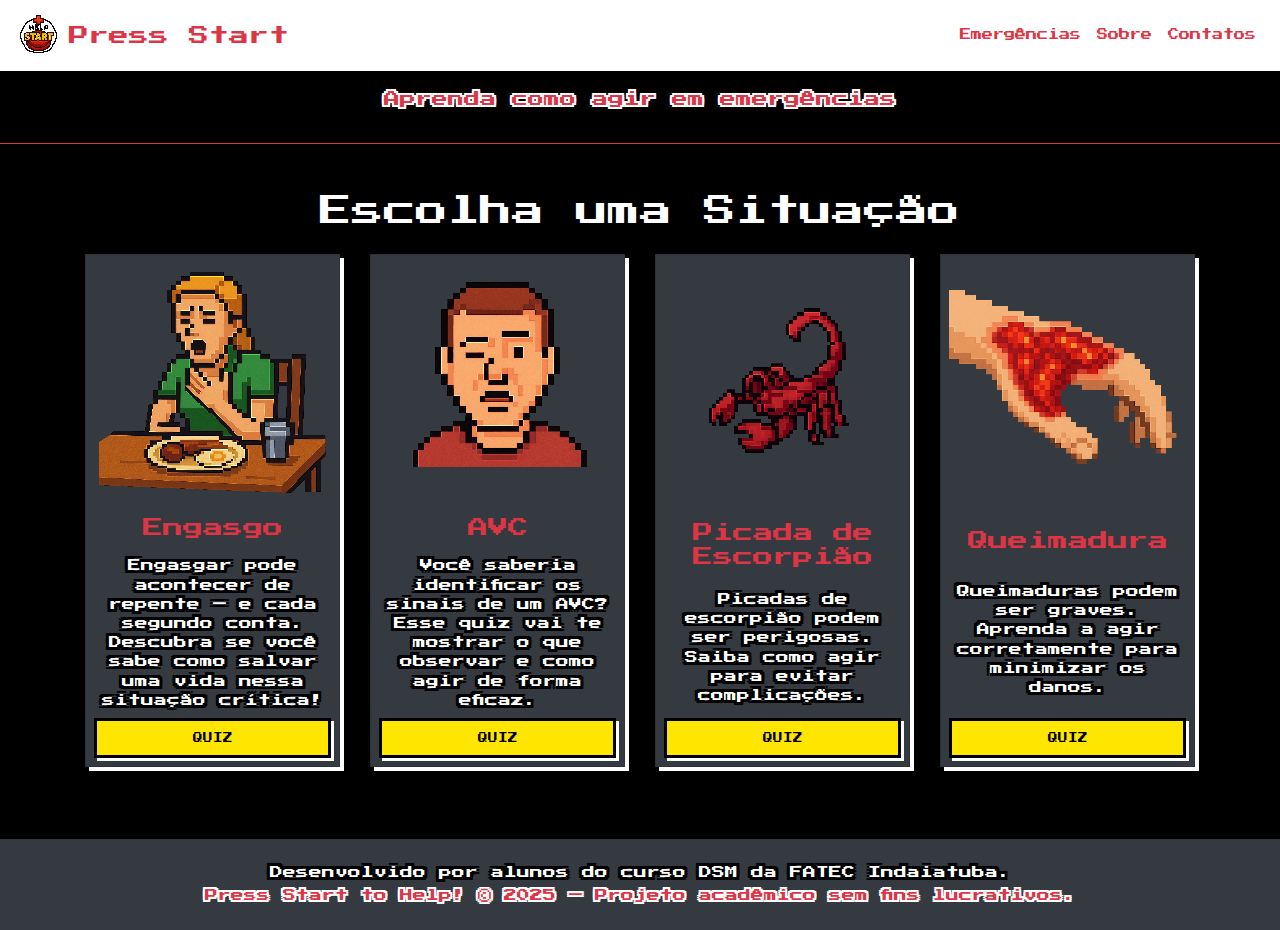
<file: public/index.html>
<!DOCTYPE html>
<html lang="pt-br">

<head>
  <meta charset="UTF-8" />
  <meta name="viewport" content="width=device-width, initial-scale=1.0" />
  <link rel="icon" type="image/png" href="img/logo.png" />
  <title>Press Start to Help!</title>

  <!-- FONTE PIXEL ART -->
  <link href="https://fonts.googleapis.com/css2?family=Press+Start+2P&display=swap" rel="stylesheet" />
  <link rel="stylesheet" href="https://stackpath.bootstrapcdn.com/bootstrap/4.5.2/css/bootstrap.min.css" />
  <link rel="stylesheet" href="css/style.css" />
</head>

<body>

  <!-- MENU DE NAVEGAÇÃO -->
  <nav class="navbar navbar-expand-lg navbar-light bg-white">
    <a class="navbar-brand d-flex align-items-center" href="index.html">
      <img src="img/logo.png" class="logo-navbar mr-2" alt="Logo Press Start" />
      <span class="pixel-font text-danger">Press Start</span>
    </a>
    <button class="navbar-toggler" type="button" data-toggle="collapse" data-target="#menuNav" href="index.html">
      <span class="navbar-toggler-icon"></span>
    </button>

    <div class="collapse navbar-collapse" id="menuNav">
      <ul class="navbar-nav ml-auto">
        <li class="nav-item">
          <a class="nav-link pixel-font text-danger" href="emergencia.html">Emergências</a>
        </li>
        <li class="nav-item">
          <a class="nav-link pixel-font text-danger" href="sobre.html">Sobre</a>
        </li>
        <li class="nav-item">
          <a class="nav-link pixel-font text-danger" href="contato.html">Contatos</a>
        </li>
      </ul>
    </div>
  </nav>

  <!-- HEADER -->
  <header class="hero-image d-flex align-items-center justify-content-center">
    <div class="overlay-text text-center">
      <h1 class="pixel-font text-outline-white hero-title">Press Start to Help!</h1>
    </div>
  </header>

  <!-- FRASE DE IMPACTO -->
  <section class="text-center py-3 border-bottom border-danger bg-black">
    <p id="p1" class="text-danger">Aprenda como agir em emergências</p>
  </section>

  <!-- CONTEÚDO PRINCIPAL -->
  <section id="characters" class="container mt-5">
    <h2 class="pixel-font text-white text-center mb-4">Escolha uma Situação</h2>
    <div class="row justify-content-center">

      <!-- ENGASGO -->
      <div class="col-md-3 col-6 mb-4 d-flex">
        <div class="card card-retro bg-dark p-2 h-100 d-flex flex-column">
          <img src="img/engasgo_vitrine.png" alt="Engasgo" class="img-fluid pixel-img mb-2" />
          <h5 class="pixel-font text-danger mb-2">Engasgo</h5>
          <p class="text-white small mb-2">Engasgar pode acontecer de repente — e cada segundo conta. Descubra se você
            sabe como salvar uma vida nessa situação crítica!</p>
          <a href="emergencia.html" class="botao-retro pixel-font">QUIZ</a>
        </div>
      </div>

      <!-- AVC -->
      <div class="col-md-3 col-6 mb-4 d-flex">
        <div class="card card-retro bg-dark p-2 h-100 d-flex flex-column">
          <img src="img/avc_vitrine.png" alt="Convulsão" class="img-fluid pixel-img mb-2" />
          <h5 class="pixel-font text-danger mb-2">AVC</h5>
          <p class="text-white small mb-2">Você saberia identificar os sinais de um AVC? Esse quiz vai te mostrar o que
            observar e como agir de forma eficaz.</p>
          <a href="emergencia.html" class="botao-retro pixel-font">QUIZ</a>
        </div>
      </div>

      <!-- PICADA DE ESCORPIÃO -->
      <div class="col-md-3 col-6 mb-4 d-flex">
        <div class="card card-retro bg-dark p-2 h-100 d-flex flex-column">
          <img src="img/escorpiao_vitrine.png" alt="Sangramento Nasal" class="img-fluid pixel-img mb-2" />
          <h5 class="pixel-font text-danger mb-2">Picada de Escorpião</h5>
          <p class="text-white small mb-2">Picadas de escorpião podem ser perigosas. Saiba como agir para evitar
            complicações.</p>
          <a href="emergencia.html" class="botao-retro pixel-font">QUIZ</a>
        </div>
      </div>

      <!-- QUEIMADURA -->
      <div class="col-md-3 col-6 mb-4 d-flex">
        <div class="card card-retro bg-dark p-2 h-100 d-flex flex-column">
          <img src="img/queimadura_vitrine.png" alt="Queimadura" class="img-fluid pixel-img mb-2" />
          <h5 class="pixel-font text-danger mb-2">Queimadura</h5>
          <p class="text-white small mb-2">Queimaduras podem ser graves. Aprenda a agir corretamente para minimizar os
            danos.</p>
          <a href="emergencia.html" class="botao-retro pixel-font">QUIZ</a>
        </div>
      </div>
    </div>
  </section>

  <!-- FOOTER -->
  <footer class="text-center mt-5 py-4">
    <p class="text-white small mb-1">Desenvolvido por alunos do curso DSM da FATEC Indaiatuba.</p>
    <p id="p1"class="text-danger small mb-0">Press Start to Help! © 2025 — Projeto acadêmico sem fins lucrativos.</p>
  </footer>

  <!-- SCRIPTS -->
  <script src="https://code.jquery.com/jquery-3.5.1.slim.min.js"></script>
  <script src="https://cdn.jsdelivr.net/npm/bootstrap@4.5.2/dist/js/bootstrap.bundle.min.js"></script>
  <script src="js/script.js"></script>
</body>

</html>
</file>
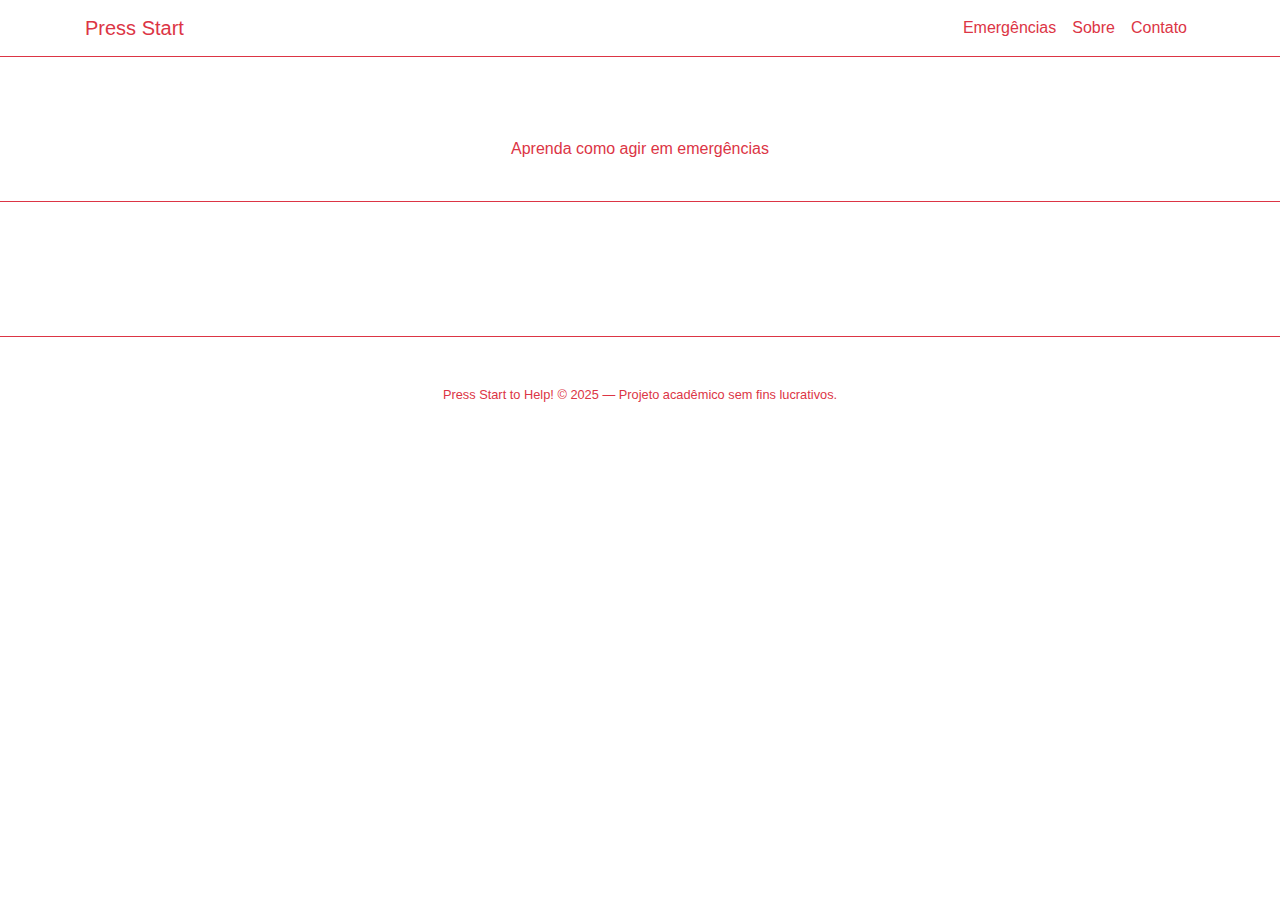
<file: cases.html>
<!DOCTYPE html>
<html lang="pt-br">

<head>
  <meta charset="UTF-8" />
  <meta name="viewport" content="width=device-width, initial-scale=1.0" />
  <title>Press Start to Help!</title>

  <!-- Fonte pixel art -->
  <link href="https://fonts.googleapis.com/css2?family=Press+Start+2P&display=swap" rel="stylesheet" />
  <link rel="stylesheet" href="https://stackpath.bootstrapcdn.com/bootstrap/4.5.2/css/bootstrap.min.css" />
  <link rel="stylesheet" href="style.css" />
</head>

<body>

  <!-- MENU DE NAVEGAÇÃO -->
  <nav class="navbar navbar-expand-lg navbar-light bg-white border-bottom border-danger">
    <div class="container">
      <a class="navbar-brand pixel-font text-danger" href="#">Press Start</a>
      <button class="navbar-toggler" type="button" data-toggle="collapse" data-target="#menuNav">
        <span class="navbar-toggler-icon"></span>
      </button>

      <div class="collapse navbar-collapse" id="menuNav">
        <ul class="navbar-nav ml-auto">
          <li class="nav-item">
            <a class="nav-link pixel-font text-danger" href="#carouselEmergencias">Emergências</a>
          </li>
          <li class="nav-item">
            <a class="nav-link pixel-font text-danger" href="#">Sobre</a>
          </li>
          <li class="nav-item">
            <a class="nav-link pixel-font text-danger" href="#">Contato</a>
          </li>
        </ul>
      </div>
    </div>
  </nav>

  <!-- HEADER -->
  <header class="text-center py-4 border-bottom border-danger">
    <h1 class="pixel-font text-white">Press Start to Help!</h1>
    <p class="text-danger">Aprenda como agir em emergências</p>
  </header>

  <!-- CONTEÚDO PRINCIPAL -->
  <main class="container mt-5">
    <section>
      <h2 class="pixel-font text-white text-center mb-4">Situações de Emergência</h2>

      <div id="carouselEmergencias" class="carousel slide" data-ride="carousel">
      </div>
    </section>
  </main>

  <!-- FOOTER -->
  <footer class="text-center mt-5 py-4 border-top border-danger">
    <p class="text-white small mb-1">Desenvolvido por alunos do curso DSM da FATEC Indaiatuba.</p>
    <p class="text-danger small mb-0">Press Start to Help! © 2025 — Projeto acadêmico sem fins lucrativos.</p>
  </footer>

  <!-- Scripts -->
  <script src="https://code.jquery.com/jquery-3.5.1.slim.min.js"></script>
  <script src="https://cdn.jsdelivr.net/npm/bootstrap@4.5.2/dist/js/bootstrap.bundle.min.js"></script>
  <script src="js/script.js"></script>
</body>

</html>
</file>
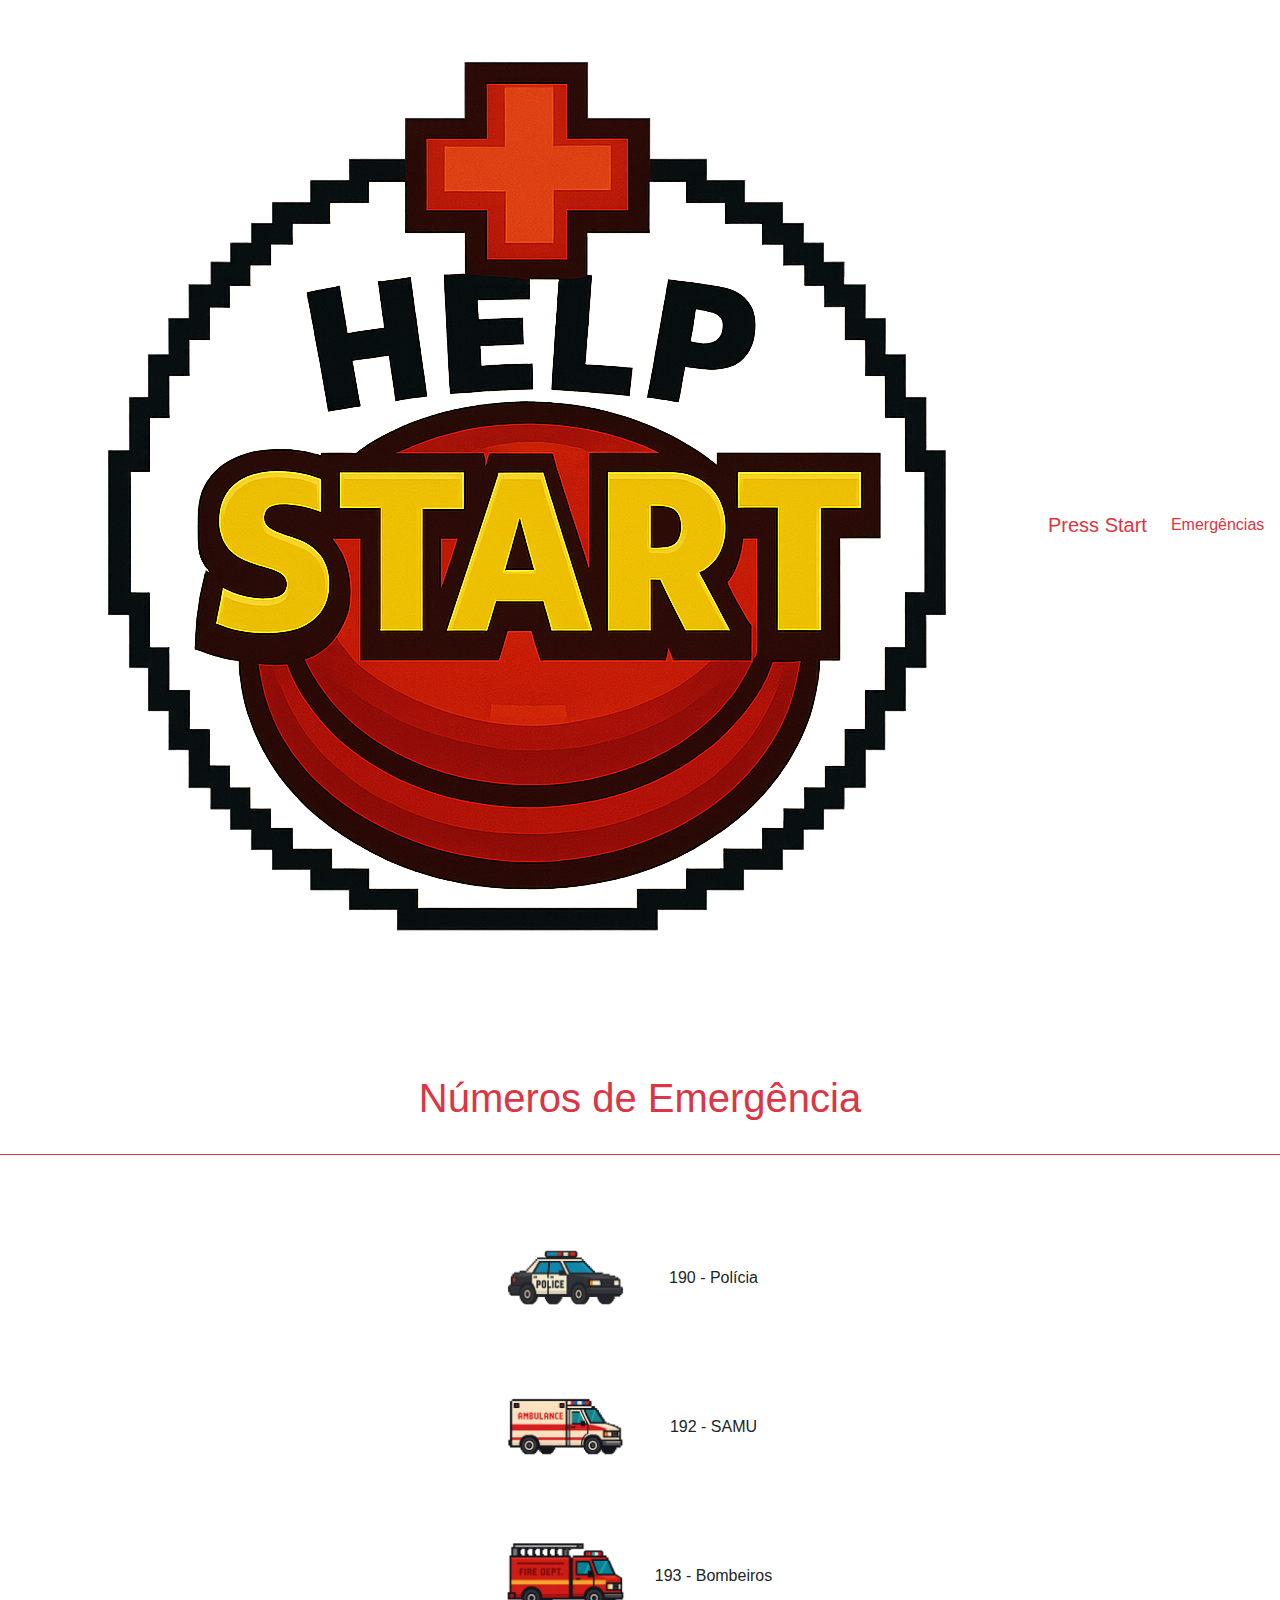
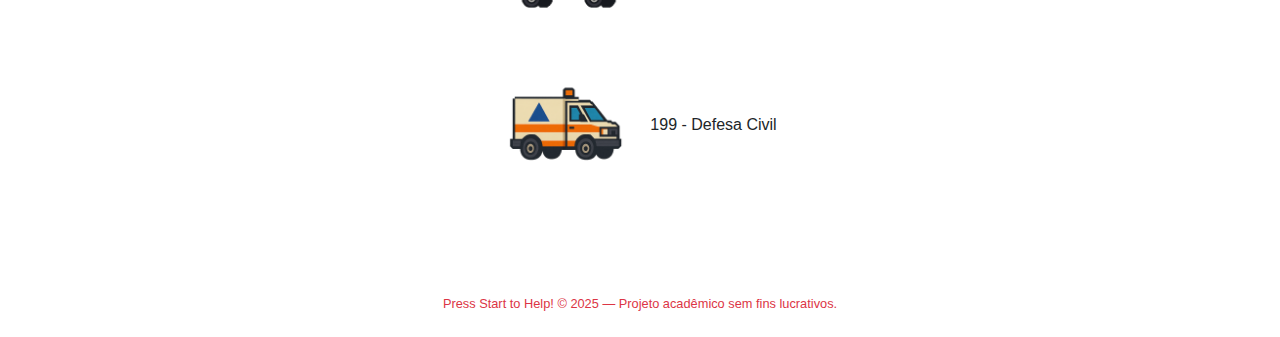
<file: contato.html>
<!DOCTYPE html>
<html lang="pt-br">

<head>
  <meta charset="UTF-8" />
  <meta name="viewport" content="width=device-width, initial-scale=1.0" />
  <title>Press Start to Help!</title>

  <!-- Fonte pixel art -->
  <link href="https://fonts.googleapis.com/css2?family=Press+Start+2P&display=swap" rel="stylesheet" />
  <link rel="stylesheet" href="https://stackpath.bootstrapcdn.com/bootstrap/4.5.2/css/bootstrap.min.css" />
  <link rel="stylesheet" href="style.css" />
</head>

<body>

  <!-- MENU DE NAVEGAÇÃO -->
  <nav class="navbar navbar-expand-lg navbar-light bg-white">
    <a class="navbar-brand d-flex align-items-center" href="index.html">
      <img src="img/logo.png" class="logo-navbar mr-2" alt="Logo Press Start" />
      <span class="pixel-font text-danger">Press Start</span>
    </a>
    <button class="navbar-toggler" type="button" data-toggle="collapse" data-target="#menuNav" href="index.html">
      <span class="navbar-toggler-icon"></span>
    </button>

    <div class="collapse navbar-collapse" id="menuNav">
      <ul class="navbar-nav ml-auto">
        <li class="nav-item">
          <a class="nav-link pixel-font text-danger" href="emergencia.html">Emergências</a>
        </li>
        <li class="nav-item">
          <a class="nav-link pixel-font text-danger" href="sobre.html">Sobre</a>
        </li>
        <li class="nav-item">
          <a class="nav-link pixel-font text-danger" href="contato.html">Contatos</a>
        </li>
      </ul>
    </div>
  </nav>

  <!-- HEADER -->
  <header class="text-center py-4 border-bottom border-danger">
    <h1 id="titulo" class="pixel-font text-danger">Números de Emergência</h1>
  </header>

  <!-- CONTEÚDO PRINCIPAL -->
  <main class="container my-5">
    <section>
      <table class="table text-center" style="background-color: transparent; border-collapse: collapse; width: auto; margin: 0 auto;">
        <tbody>
          <tr>
            <td style="border: none; padding-right: 10px; vertical-align: middle;">
              <img src="img/policia.png" alt="Polícia" style="width: 125px;" />
            </td>
            <td style="border: none; vertical-align: middle;">
              <span class="pixel-font emergencia-numero">190 - Polícia</span>
            </td>
          </tr>
          <tr>
            <td style="border: none; padding-right: 10px; vertical-align: middle;">
              <img src="img/samu.png" alt="SAMU" style="width: 125px;" />
            </td>
            <td style="border: none; vertical-align: middle;">
              <span class="pixel-font emergencia-numero">192 - SAMU</span>
            </td>
          </tr>
          <tr>
            <td style="border: none; padding-right: 10px; vertical-align: middle;">
              <img src="img/bombeiros.png" alt="Bombeiros" style="width: 125px;" />
            </td>
            <td style="border: none; vertical-align: middle;">
              <span class="pixel-font emergencia-numero">193 - Bombeiros</span>
            </td>
          </tr>
          <tr>
            <td style="border: none; padding-right: 10px; vertical-align: middle;">
              <img src="img/civil.png" alt="Defesa Civil" style="width: 125px;" />
            </td>
            <td style="border: none; vertical-align: middle;">
              <span class="pixel-font emergencia-numero">199 - Defesa Civil</span>
            </td>
          </tr>
        </tbody>
      </table>
    </section>
  </main>


  <!-- FOOTER -->
  <footer class="text-center mt-5 py-4">
    <p class="text-white small mb-1">Desenvolvido por alunos do curso DSM da FATEC Indaiatuba.</p>
    <p class="text-danger small mb-0">Press Start to Help! © 2025 — Projeto acadêmico sem fins lucrativos.</p>
  </footer>

  <!-- SCRIPTS -->
  <script src="https://code.jquery.com/jquery-3.5.1.slim.min.js"></script>
  <script src="https://cdn.jsdelivr.net/npm/bootstrap@4.5.2/dist/js/bootstrap.bundle.min.js"></script>
  <script src="js/script.js"></script>
</body>

</html>
</file>
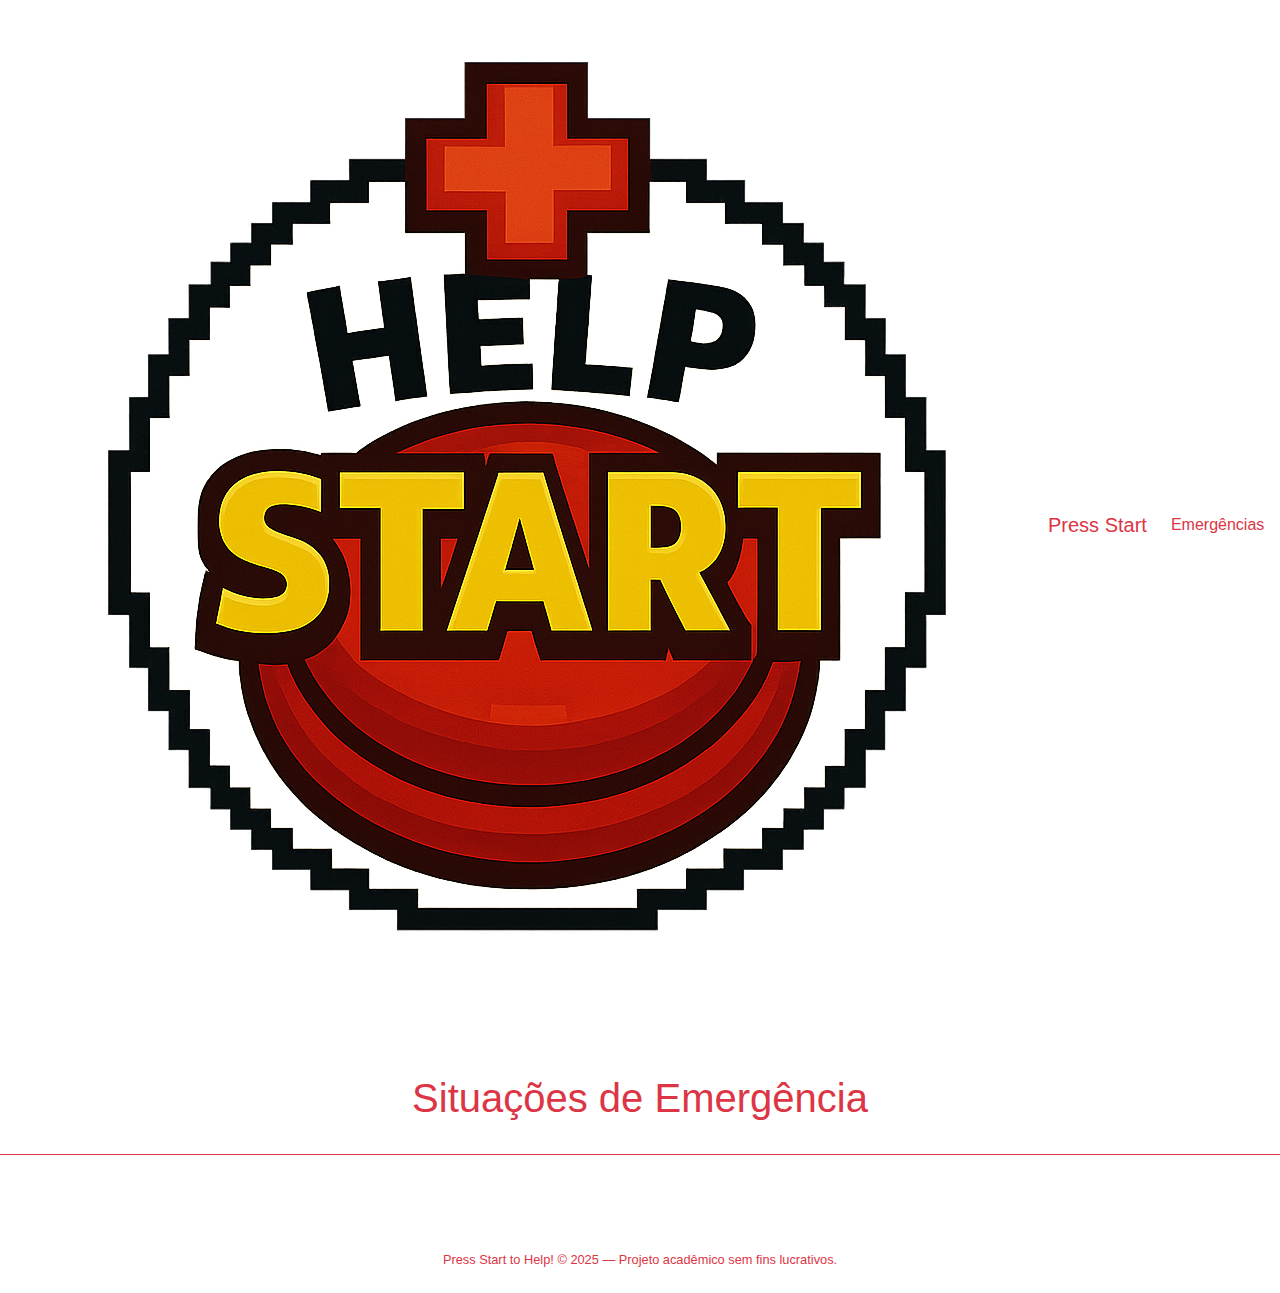
<file: emergencia.html>
<!DOCTYPE html>
<html lang="pt-br">

<head>
  <meta charset="UTF-8" />
  <meta name="viewport" content="width=device-width, initial-scale=1.0" />
  <title>Press Start to Help!</title>

  <!-- Fonte pixel art -->
  <link href="https://fonts.googleapis.com/css2?family=Press+Start+2P&display=swap" rel="stylesheet" />
  <link rel="stylesheet" href="https://stackpath.bootstrapcdn.com/bootstrap/4.5.2/css/bootstrap.min.css" />
  <link rel="stylesheet" href="style.css" />
</head>

<body>

  <!-- MENU DE NAVEGAÇÃO -->
  <nav class="navbar navbar-expand-lg navbar-light bg-white">
    <a class="navbar-brand d-flex align-items-center" href="index.html">
      <img src="img/logo.png" class="logo-navbar mr-2" alt="Logo Press Start" />
      <span class="pixel-font text-danger">Press Start</span>
    </a>
    <button class="navbar-toggler" type="button" data-toggle="collapse" data-target="#menuNav" href="index.html">
      <span class="navbar-toggler-icon"></span>
    </button>

    <div class="collapse navbar-collapse" id="menuNav">
      <ul class="navbar-nav ml-auto">
        <li class="nav-item">
          <a class="nav-link pixel-font text-danger" href="emergencia.html">Emergências</a>
        </li>
        <li class="nav-item">
          <a class="nav-link pixel-font text-danger" href="sobre.html">Sobre</a>
        </li>
        <li class="nav-item">
          <a class="nav-link pixel-font text-danger" href="contato.html">Contatos</a>
        </li>
      </ul>
    </div>
  </nav>

  <!-- HEADER -->
  <header class="text-center py-4 border-bottom border-danger">
    <h1 id="tituloSobre" class="pixel-font text-danger">Situações de Emergência</h1>
  </header>

  <!-- CONTEÚDO PRINCIPAL -->
  <main class="container mt-5">
    <section>
      <div id="carouselEmergencias" class="carousel slide" data-ride="carousel">
      </div>
    </section>
  </main>

  <!-- FOOTER -->
  <footer class="text-center mt-5 py-4">
    <p class="text-white small mb-1">Desenvolvido por alunos do curso DSM da FATEC Indaiatuba.</p>
    <p class="text-danger small mb-0">Press Start to Help! © 2025 — Projeto acadêmico sem fins lucrativos.</p>
  </footer>

  <!-- Scripts -->
  <script src="https://code.jquery.com/jquery-3.5.1.slim.min.js"></script>
  <script src="https://cdn.jsdelivr.net/npm/bootstrap@4.5.2/dist/js/bootstrap.bundle.min.js"></script>
  <script src="js/script.js"></script>
</body>

</html>
</file>
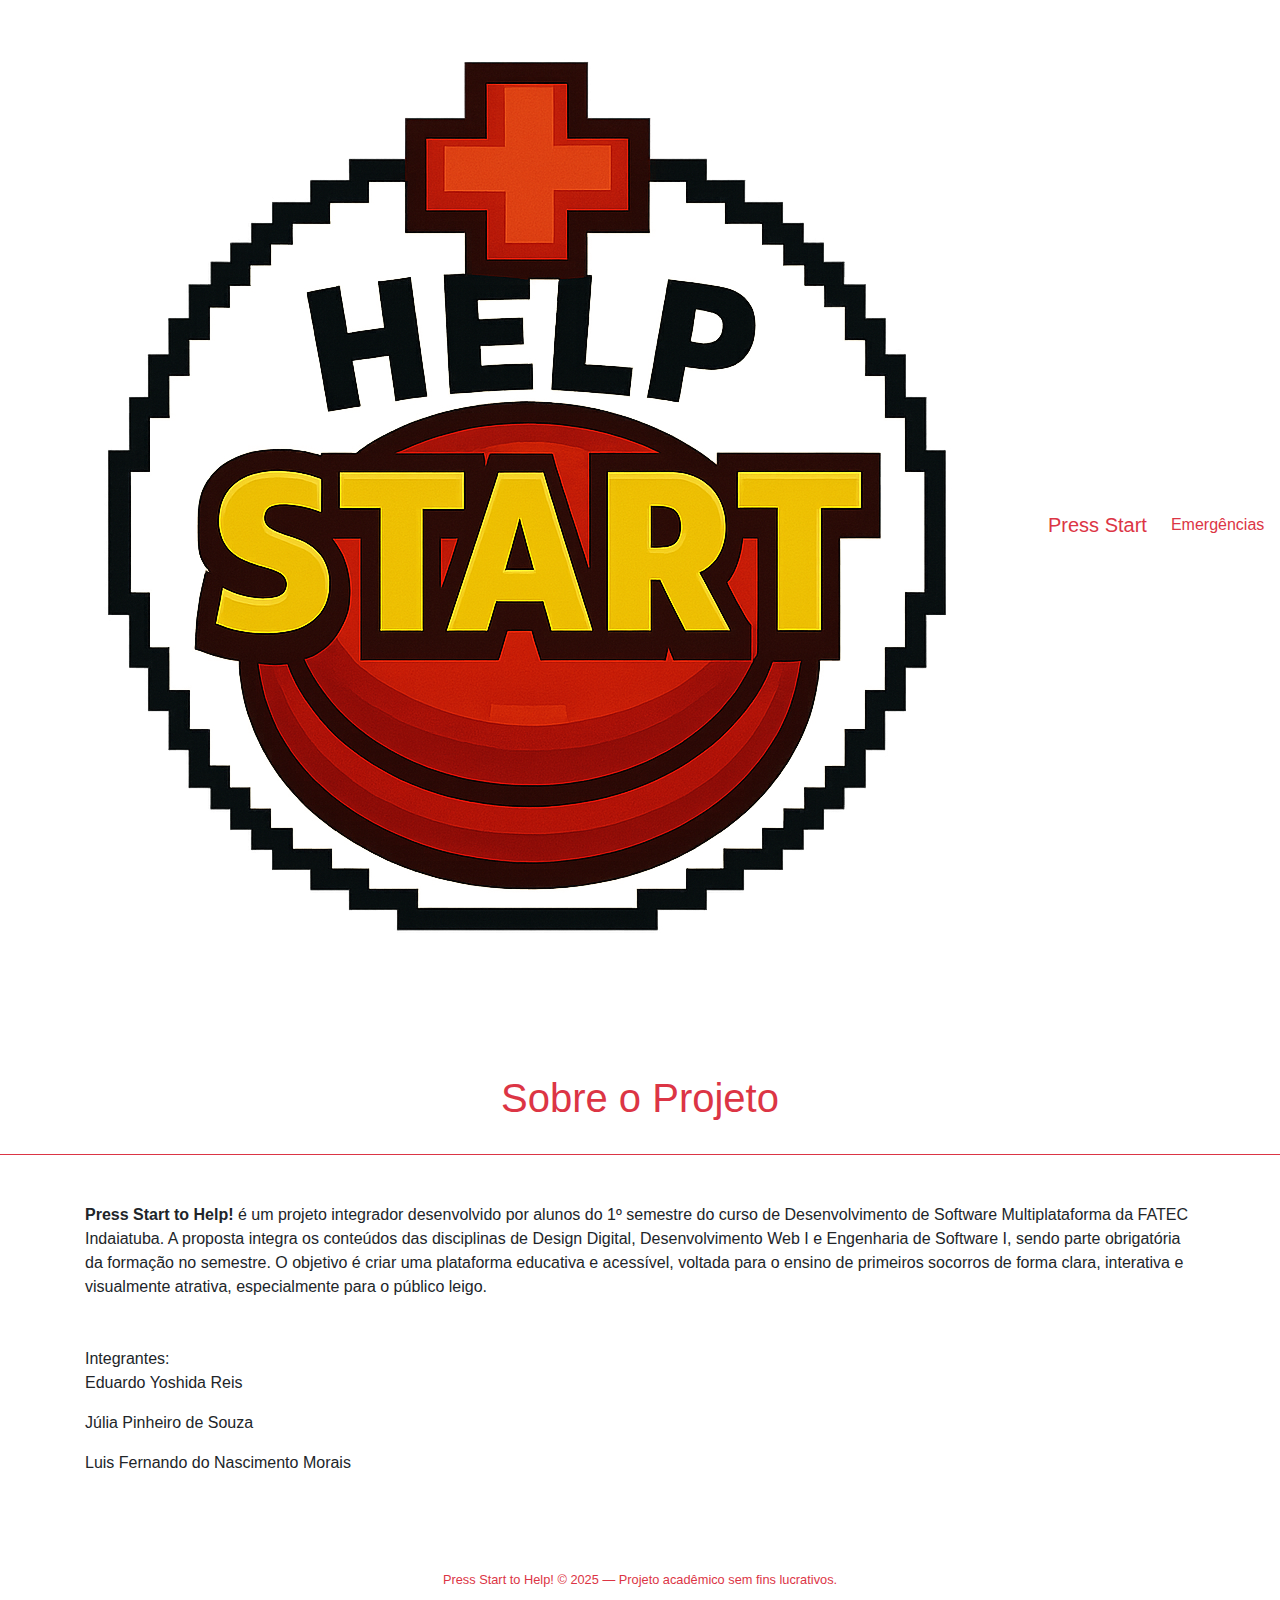
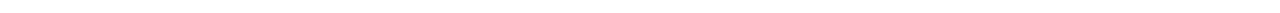
<file: sobre.html>
<!DOCTYPE html>
<html lang="pt-br">

<head>
  <meta charset="UTF-8" />
  <meta name="viewport" content="width=device-width, initial-scale=1.0" />
  <title>Press Start to Help!</title>

  <!-- Fonte pixel art -->
  <link href="https://fonts.googleapis.com/css2?family=Press+Start+2P&display=swap" rel="stylesheet" />
  <link rel="stylesheet" href="https://stackpath.bootstrapcdn.com/bootstrap/4.5.2/css/bootstrap.min.css" />
  <link rel="stylesheet" href="style.css" />
</head>

<body>

  <!-- MENU DE NAVEGAÇÃO -->
  <nav class="navbar navbar-expand-lg navbar-light bg-white">
    <a class="navbar-brand d-flex align-items-center" href="index.html">
      <img src="img/logo.png" class="logo-navbar mr-2" alt="Logo Press Start" />
      <span class="pixel-font text-danger">Press Start</span>
    </a>
    <button class="navbar-toggler" type="button" data-toggle="collapse" data-target="#menuNav" href="index.html">
      <span class="navbar-toggler-icon"></span>
    </button>

    <div class="collapse navbar-collapse" id="menuNav">
      <ul class="navbar-nav ml-auto">
        <li class="nav-item">
          <a class="nav-link pixel-font text-danger" href="emergencia.html">Emergências</a>
        </li>
        <li class="nav-item">
          <a class="nav-link pixel-font text-danger" href="sobre.html">Sobre</a>
        </li>
        <li class="nav-item">
          <a class="nav-link pixel-font text-danger" href="contato.html">Contatos</a>
        </li>
      </ul>
    </div>
  </nav>

  <!-- HEADER -->
  <header class="text-center py-4 border-bottom border-danger">
    <h1 id="titulo" class="pixel-font text-danger">Sobre o Projeto</h1>
  </header>

  <!-- CONTEÚDO PRINCIPAL -->
  <main class="container mt-5">
    <section id="sobre">
      <p>
        <strong>Press Start to Help!</strong> é um projeto integrador desenvolvido por alunos do 1º semestre do curso de Desenvolvimento de Software Multiplataforma da FATEC Indaiatuba.
        A proposta integra os conteúdos das disciplinas de Design Digital, Desenvolvimento Web I e Engenharia de Software I, sendo parte obrigatória da formação no semestre. 
        O objetivo é criar uma plataforma educativa e acessível, voltada para o ensino de primeiros socorros de forma clara, interativa e visualmente atrativa, especialmente para o público leigo.
      </p>

      <div class="integrantes-container mt-5">
        <div class="label">Integrantes:</div>
        <div class="nomes">
          <p>Eduardo Yoshida Reis</p>
          <p>Júlia Pinheiro de Souza</p>
          <p>Luis Fernando do Nascimento Morais</p>
        </div>
      </div>
    </section>
  </main>

  <!-- FOOTER -->
  <footer class="footer text-center mt-5 py-4">
    <div class="container">
      <p class="text-white small mb-1">Desenvolvido por alunos do curso DSM da FATEC Indaiatuba.</p>
      <p class="text-danger small mb-0">Press Start to Help! © 2025 — Projeto acadêmico sem fins lucrativos.</p>
    </div>
  </footer>

  <!-- Scripts -->
  <script src="https://code.jquery.com/jquery-3.5.1.slim.min.js"></script>
  <script src="https://cdn.jsdelivr.net/npm/bootstrap@4.5.2/dist/js/bootstrap.bundle.min.js"></script>
  <script src="js/script.js"></script>
</body>

</html>
</file>
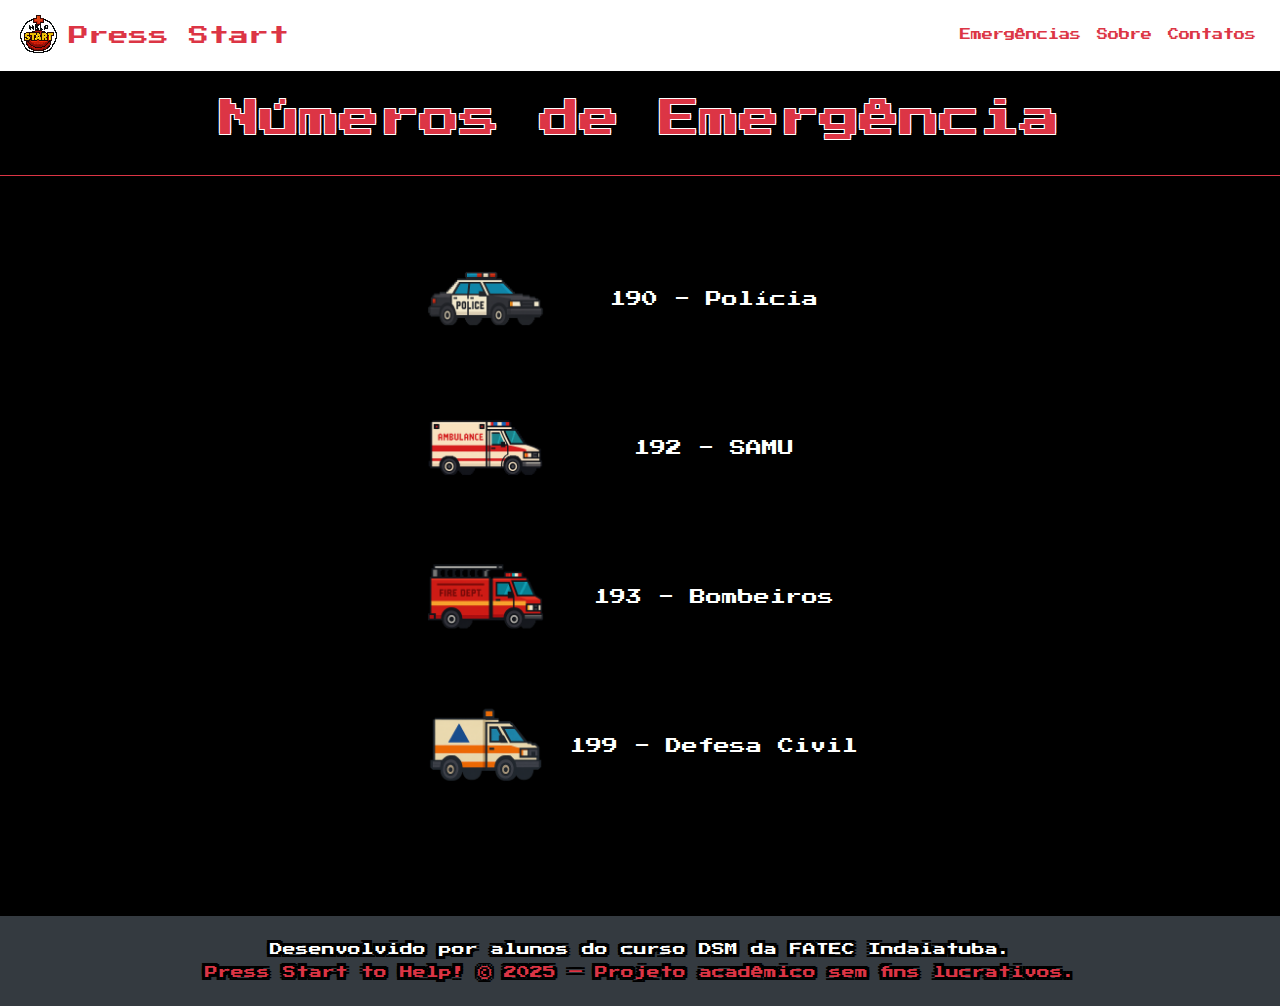
<file: public/contato.html>
<!DOCTYPE html>
<html lang="pt-br">

<head>
  <meta charset="UTF-8" />
  <meta name="viewport" content="width=device-width, initial-scale=1.0" />
  <title>Press Start to Help!</title>

  <!-- Fonte pixel art -->
  <link href="https://fonts.googleapis.com/css2?family=Press+Start+2P&display=swap" rel="stylesheet" />
  <link rel="stylesheet" href="https://stackpath.bootstrapcdn.com/bootstrap/4.5.2/css/bootstrap.min.css" />
  <link rel="stylesheet" href="css/style.css" />
</head>

<body class="min-h-screen flex flex-col">

  <!-- MENU DE NAVEGAÇÃO -->
  <nav class="navbar navbar-expand-lg navbar-light bg-white">
    <a class="navbar-brand d-flex align-items-center" href="index.html">
      <img src="img/logo.png" class="logo-navbar mr-2" alt="Logo Press Start" />
      <span class="pixel-font text-danger">Press Start</span>
    </a>
    <button class="navbar-toggler" type="button" data-toggle="collapse" data-target="#menuNav" href="index.html">
      <span class="navbar-toggler-icon"></span>
    </button>

    <div class="collapse navbar-collapse" id="menuNav">
      <ul class="navbar-nav ml-auto">
        <li class="nav-item">
          <a class="nav-link pixel-font text-danger" href="emergencia.html">Emergências</a>
        </li>
        <li class="nav-item">
          <a class="nav-link pixel-font text-danger" href="sobre.html">Sobre</a>
        </li>
        <li class="nav-item">
          <a class="nav-link pixel-font text-danger" href="contato.html">Contatos</a>
        </li>
      </ul>
    </div>
  </nav>

  <!-- HEADER -->
  <header class="text-center py-4 border-bottom border-danger">
    <h1 id="titulo" class="pixel-font text-danger">Números de Emergência</h1>
  </header>

  <!-- CONTEÚDO PRINCIPAL -->
  <main class="flex-1 container my-5">
    <section>
      <table class="table text-center" style="background-color: transparent; border-collapse: collapse; width: auto; margin: 0 auto;">
        <tbody>
          <tr>
            <td style="border: none; padding-right: 10px; vertical-align: middle;">
              <img src="img/policia.png" alt="Polícia" style="width: 125px;" />
            </td>
            <td style="border: none; vertical-align: middle;">
              <span class="pixel-font emergencia-numero text-white">190 - Polícia</span>
            </td>
          </tr>
          <tr>
            <td style="border: none; padding-right: 10px; vertical-align: middle;">
              <img src="img/samu.png" alt="SAMU" style="width: 125px;" />
            </td>
            <td style="border: none; vertical-align: middle;">
              <span class="pixel-font emergencia-numero text-white">192 - SAMU</span>
            </td>
          </tr>
          <tr>
            <td style="border: none; padding-right: 10px; vertical-align: middle;">
              <img src="img/bombeiros.png" alt="Bombeiros" style="width: 125px;" />
            </td>
            <td style="border: none; vertical-align: middle;">
              <span class="pixel-font emergencia-numero text-white">193 - Bombeiros</span>
            </td>
          </tr>
          <tr>
            <td style="border: none; padding-right: 10px; vertical-align: middle;">
              <img src="img/civil.png" alt="Defesa Civil" style="width: 125px;" />
            </td>
            <td style="border: none; vertical-align: middle;">
              <span class="pixel-font emergencia-numero text-white">199 - Defesa Civil</span>
            </td>
          </tr>
        </tbody>
      </table>
    </section>
  </main>


  <!-- FOOTER -->
  <footer class="text-center mt-5 py-4">
    <p class="text-white small mb-1">Desenvolvido por alunos do curso DSM da FATEC Indaiatuba.</p>
    <p class="text-danger small mb-0">Press Start to Help! © 2025 — Projeto acadêmico sem fins lucrativos.</p>
  </footer>

  <!-- SCRIPTS -->
  <script src="https://code.jquery.com/jquery-3.5.1.slim.min.js"></script>
  <script src="https://cdn.jsdelivr.net/npm/bootstrap@4.5.2/dist/js/bootstrap.bundle.min.js"></script>
  <script src="js/script.js"></script>
</body>

</html>
</file>
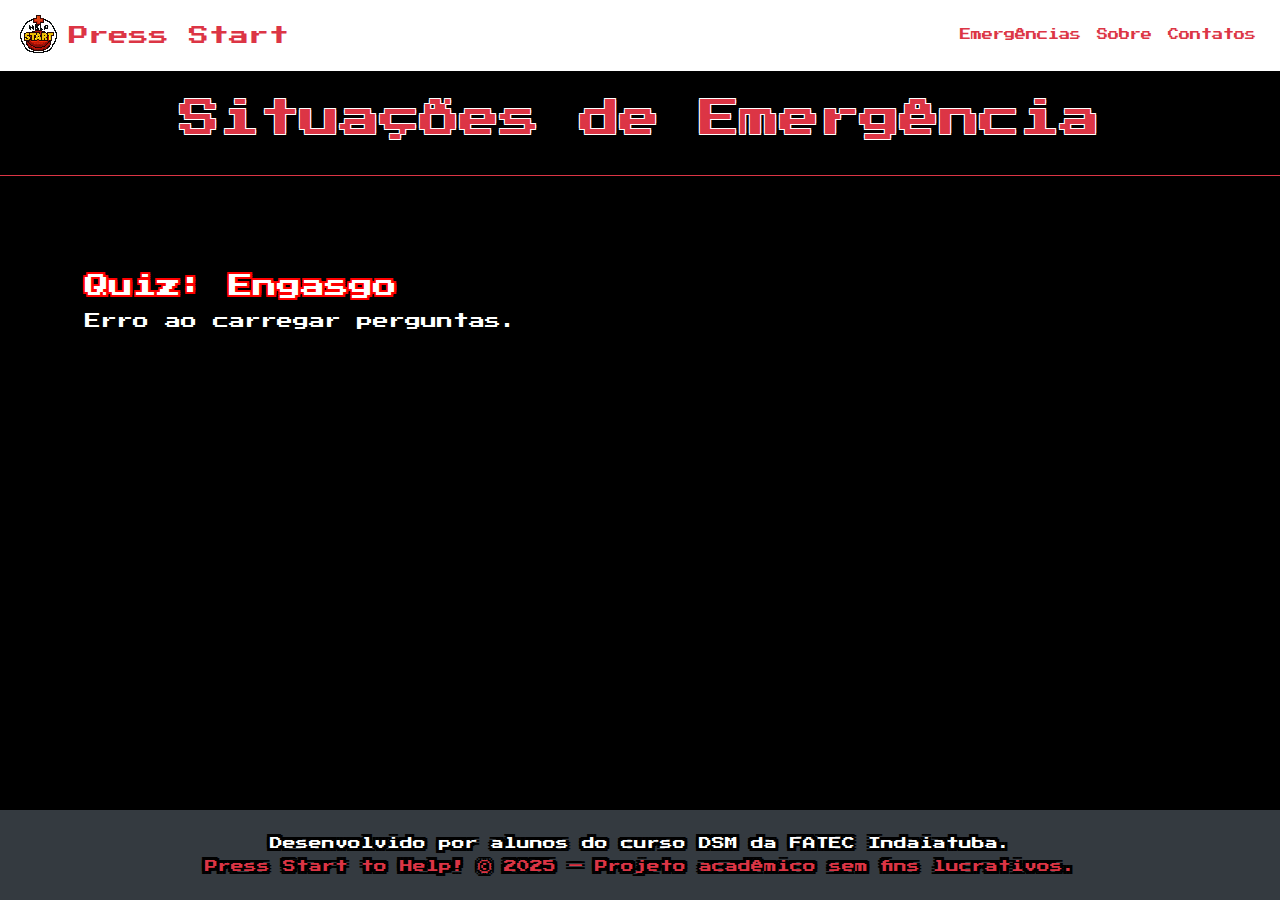
<file: public/emergencia.html>
<!DOCTYPE html>
<html lang="pt-br">

<head>
  <meta charset="UTF-8" />
  <meta name="viewport" content="width=device-width, initial-scale=1.0" />
  <title>Press Start to Help!</title>

  <!-- Fonte pixel art -->
  <link href="https://fonts.googleapis.com/css2?family=Press+Start+2P&display=swap" rel="stylesheet" />
  <link rel="stylesheet" href="https://stackpath.bootstrapcdn.com/bootstrap/4.5.2/css/bootstrap.min.css" />
  <link rel="stylesheet" href="css/style.css" />
</head>

<body>
  <!-- MENU DE NAVEGAÇÃO -->
  <nav class="navbar navbar-expand-lg navbar-light bg-white">
    <a class="navbar-brand d-flex align-items-center" href="index.html">
      <img src="img/logo.png" class="logo-navbar mr-2" alt="Logo Press Start" />
      <span class="pixel-font text-danger">Press Start</span>
    </a>
    <button class="navbar-toggler" type="button" data-toggle="collapse" data-target="#menuNav" href="index.html">
      <span class="navbar-toggler-icon"></span>
    </button>

    <div class="collapse navbar-collapse" id="menuNav">
      <ul class="navbar-nav ml-auto">
        <li class="nav-item">
          <a class="nav-link pixel-font text-danger" href="emergencia.html">Emergências</a>
        </li>
        <li class="nav-item">
          <a class="nav-link pixel-font text-danger" href="sobre.html">Sobre</a>
        </li>
        <li class="nav-item">
          <a class="nav-link pixel-font text-danger" href="contato.html">Contatos</a>
        </li>
      </ul>
    </div>
  </nav>

  <!-- HEADER -->
  <header class="text-center py-4 border-bottom border-danger">
    <h1 id="titulo" class="pixel-font text-danger">Situações de Emergência</h1>
  </header>

  <!-- CONTEÚDO PRINCIPAL -->
  <main class="container mt-5">
      <section class="mt-5">
      <h4 class="text-white pixel-font">Quiz: Engasgo</h4>
      <form id="quiz-engasgo-form" class="text-white pixel-font">
        <div id="carregando-questoes" class="text-white">Carregando perguntas...</div>
      </form>

      <div id="resultado-engasgo" class="mt-3"></div>

      <!-- DIV CARROSSEL OCULTA ENGASGO -->
      <div id="secao-carrossel" class="d-none">
        <div class="carrossel-container border-bottom border-danger">
          <h3 class="text-danger pixel-font text-center">Manobra de Heimlich</h3>

          <div id="carouselHeimlich" class="carousel slide" data-ride="carousel" data-interval="4000">
            <div class="carousel-inner text-center">

            <div class="carousel-item active">
              <div class="d-flex flex-column align-items-center">
                <img src="img/engasgo_vitrine.png" class="img-fluid carousel-img" alt="Passo 1" />
                <p class="text-white pixel-font mt-2">1. Pessoa com engasgo.</p>
              </div>
            </div>

            <div class="carousel-item">
              <div class="d-flex flex-column align-items-center">
                <img src="img/engasgo_2.png" class="img-fluid carousel-img" alt="Passo 2" />
                <p class="text-white pixel-font mt-2">2. Manobra de Heimlich</p>
              </div>
            </div>

            <div class="carousel-item">
              <div class="d-flex flex-column align-items-center">
                <img src="img/engasgo_3.png" class="img-fluid carousel-img" alt="Passo 3" />
                <p class="text-white pixel-font mt-2">3. Desengasgo em ação.</p>
              </div>
            </div>

            <div class="carousel-item">
              <div class="d-flex flex-column align-items-center">
                <img src="img/engasgo_4.png" class="img-fluid carousel-img" alt="Passo 4" />
                <p class="text-white pixel-font mt-2">4. Manobra feita com sucesso!</p>
              </div>
            </div>
            </div>

            <!--  VAI E VOLTA CARRROSSEL -->
            <a class="carousel-control-prev" href="#carouselHeimlich" role="button" data-slide="prev">
              <span class="carousel-control-prev-icon bg-danger rounded-circle" aria-hidden="true"></span>
              <span class="sr-only">Anterior</span>
            </a>
            <a class="carousel-control-next" href="#carouselHeimlich" role="button" data-slide="next">
              <span class="carousel-control-next-icon bg-danger rounded-circle" aria-hidden="true"></span>
              <span class="sr-only">Próximo</span>
            </a>
          </div>
        </div>
      </div>
    </section>
  </main>

  <!-- FOOTER -->
  <footer class="text-center mt-5 py-4">
    <p class="text-white small mb-1">Desenvolvido por alunos do curso DSM da FATEC Indaiatuba.</p>
    <p class="text-danger small mb-0">Press Start to Help! © 2025 — Projeto acadêmico sem fins lucrativos.</p>
  </footer>

  <!-- SCRIPTS -->
<script src="https://code.jquery.com/jquery-3.5.1.min.js"></script>
<script src="https://cdn.jsdelivr.net/npm/bootstrap@4.5.2/dist/js/bootstrap.bundle.min.js"></script>
<script src="js/script.js"></script>
<script src="js/engasgo.js"></script>
</body>

</html>
</file>
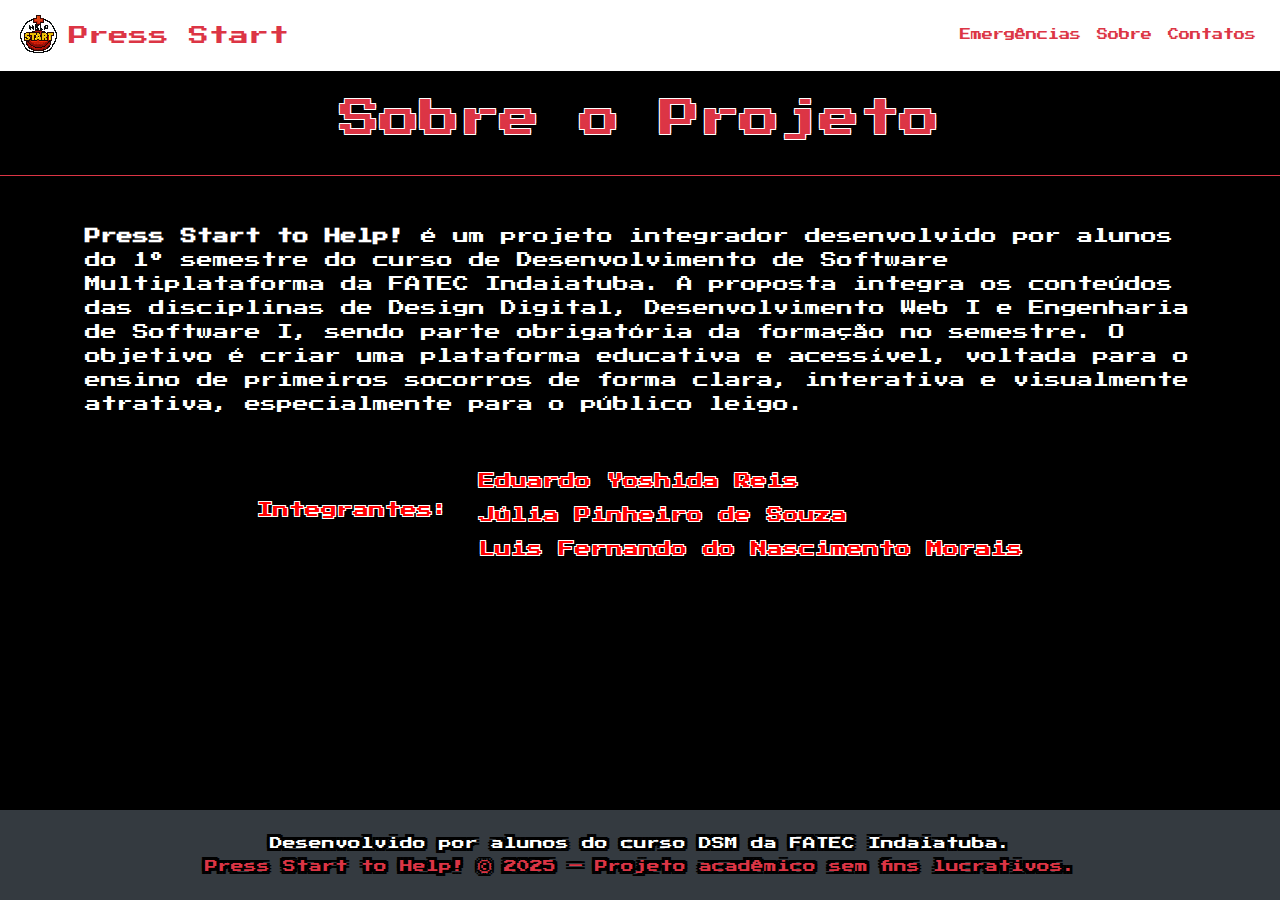
<file: public/sobre.html>
<!DOCTYPE html>
<html lang="pt-br">

<head>
  <meta charset="UTF-8" />
  <meta name="viewport" content="width=device-width, initial-scale=1.0" />
  <title>Press Start to Help!</title>

  <!-- Fonte pixel art -->
  <link href="https://fonts.googleapis.com/css2?family=Press+Start+2P&display=swap" rel="stylesheet" />
  <link rel="stylesheet" href="https://stackpath.bootstrapcdn.com/bootstrap/4.5.2/css/bootstrap.min.css" />
  <link rel="stylesheet" href="css/style.css" />
</head>

<body>

  <!-- MENU DE NAVEGAÇÃO -->
  <nav class="navbar navbar-expand-lg navbar-light bg-white">
    <a class="navbar-brand d-flex align-items-center" href="index.html">
      <img src="img/logo.png" class="logo-navbar mr-2" alt="Logo Press Start" />
      <span class="pixel-font text-danger">Press Start</span>
    </a>
    <button class="navbar-toggler" type="button" data-toggle="collapse" data-target="#menuNav" href="index.html">
      <span class="navbar-toggler-icon"></span>
    </button>

    <div class="collapse navbar-collapse" id="menuNav">
      <ul class="navbar-nav ml-auto">
        <li class="nav-item">
          <a class="nav-link pixel-font text-danger" href="emergencia.html">Emergências</a>
        </li>
        <li class="nav-item">
          <a class="nav-link pixel-font text-danger" href="sobre.html">Sobre</a>
        </li>
        <li class="nav-item">
          <a class="nav-link pixel-font text-danger" href="contato.html">Contatos</a>
        </li>
      </ul>
    </div>
  </nav>

  <!-- HEADER -->
  <header class="text-center py-4 border-bottom border-danger">
    <h1 id="titulo" class="pixel-font text-danger">Sobre o Projeto</h1>
  </header>

  <!-- CONTEÚDO PRINCIPAL -->
  <main class="container mt-5">
    <section id="sobre">
      <p>
        <strong>Press Start to Help!</strong> é um projeto integrador desenvolvido por alunos do 1º semestre do curso de Desenvolvimento de Software Multiplataforma da FATEC Indaiatuba.
        A proposta integra os conteúdos das disciplinas de Design Digital, Desenvolvimento Web I e Engenharia de Software I, sendo parte obrigatória da formação no semestre. 
        O objetivo é criar uma plataforma educativa e acessível, voltada para o ensino de primeiros socorros de forma clara, interativa e visualmente atrativa, especialmente para o público leigo.
      </p>

      <div class="integrantes-container mt-5">
        <div class="label">Integrantes:</div>
        <div class="nomes">
          <p>Eduardo Yoshida Reis</p>
          <p>Júlia Pinheiro de Souza</p>
          <p>Luis Fernando do Nascimento Morais</p>
        </div>
      </div>
    </section>
  </main>

  <!-- FOOTER -->
  <footer class="footer text-center mt-5 py-4">
    <div class="container">
      <p class="text-white small mb-1">Desenvolvido por alunos do curso DSM da FATEC Indaiatuba.</p>
      <p class="text-danger small mb-0">Press Start to Help! © 2025 — Projeto acadêmico sem fins lucrativos.</p>
    </div>
  </footer>

  <!-- Scripts -->
  <script src="https://code.jquery.com/jquery-3.5.1.slim.min.js"></script>
  <script src="https://cdn.jsdelivr.net/npm/bootstrap@4.5.2/dist/js/bootstrap.bundle.min.js"></script>
  <script src="js/script.js"></script>
</body>

</html>
</file>
<file: public/css/style.css>
html, body {
  height: 100%;
}

body {
  height: 100%;
  background-color: #000;
  color: white;
  font-family: 'Press Start 2P', cursive;
  display: flex !important;
  flex-direction: column !important;
  min-height: 100vh !important;
}

main, #characters {
  flex: 1 !important;
}

.logo-navbar {
  height: 45px;
  image-rendering: pixelated;
}

/* HERO COM BACKGROUND */
.hero-image {
  background-image: url("/public/img/background.png");
  background-size: cover;
  background-position: center;
  background-repeat: no-repeat;
  height: 120vh;
  position: relative;
  z-index: 1;
  overflow: hidden;
}

.overlay-text {
  z-index: 2;
}

.hero-title {
  font-size: 1.5rem;
  padding: 20px;
}

/* EFEITO DE FADE COM SCROLL */
.hero-image::after {
  content: "";
  position: absolute;
  bottom: 0;
  left: 0;
  width: 100%;
  height: 50%;
  background: linear-gradient(to bottom, rgba(0, 0, 0, 0) 0%, #000 100%);
  z-index: 1;
}

.text-outline-bold {
  color: white;
  text-shadow:
    -2px -2px 0 black,
    2px -2px 0 black,
    -2px 2px 0 black,
    2px 2px 0 black,
    -2px 0px 0 black,
    2px 0px 0 black,
    0px -2px 0 black,
    0px 2px 0 black;
}

.text-outline-white {
  text-shadow: 2px 2px 0 #000;
}

.pixel-img {
  image-rendering: pixelated;
  max-height: 300px;
  object-fit: contain;
}

h1, p{
  text-shadow:
    -3px -3px 0 black,
    3px -3px 0 black,
    -3px 3px 0 black,
    3px 3px 0 black,
    -3px 0px 0 black,
    3px 0px 0 black,
    0px -3px 0 black,
    0px 3px 0 black;
}

h4 {
  text-shadow:
    -2px -2px 0 red,
    2px -2px 0 red,
    -2px 2px 0 red,
    2px 2px 0 red,
    -2px 0px 0 #ff0000,
    2px 0px 0 red,
    0px -2px 0 red,
    0px 2px 0 red;
}

/* h5 {
  text-shadow:
    -2px -2px 0 white,
    2px -2px 0 white,
    -2px 2px 0 white,
    2px 2px 0 white,
    -2px 0px 0 white,
    2px 0px 0 white,
    0px -2px 0 white,
    0px 2px 0 white;
} */

#p1 {
  text-shadow:
    -2px -2px 0 white,
    2px -2px 0 white,
    -2px 2px 0 white,
    2px 2px 0 white,
    -2px 0px 0 white,
    2px 0px 0 white,
    0px -2px 0 white,
    0px 2px 0 white;
}

.detalhe-emergencia {
  padding: 20px 0;
}

.d-none {
  display: none;
}

footer {
  background-color: #343a40;
}

.card-retro {
  border-radius: 0;
  box-shadow: 4px 4px 0 0 white;
  padding: 10px;
  display: flex;
  flex-direction: column;
  justify-content: space-between;
  height: 100%;
  min-height: 420px;
  text-align: center;
}

.card-retro img {
  border-radius: 0;
  image-rendering: pixelated;
}

.card-retro h5,
.card-retro p {
  margin: 0.5rem 0;
  word-wrap: break-word;
  text-align: center;
}

.card-retro:hover {
  background-color: #111;
  transform: scale(1.02);
}

.botao-retro {
  display: inline-block;
  background-color: #FFE600;
  color: black;
  font-size: 0.6rem;
  padding: 10px 20px;
  border: 3px solid black;
  box-shadow: 3px 3px 0 white;
  text-decoration: none;
  transition: all 0.2s ease-in-out;
}

.botao-retro:hover {
  background-color: white;
  color: black;
  border-color: black;
  box-shadow: 3px 3px 0 black;
  text-decoration: none;
}

/* Menu */
.navbar .nav-link {
  font-size: 0.7rem;
}

.navbar-light .navbar-toggler {
  border-color: red;
}

.navbar-light .navbar-toggler-icon {
  background-image: url("data:image/svg+xml;charset=utf8,%3Csvg viewBox='0 0 30 30' xmlns='http://www.w3.org/2000/svg'%3E%3Cpath stroke='red' stroke-width='2' d='M4 7h22M4 15h22M4 23h22'/%3E%3C/svg%3E");
}

#titulo {
    color: red;
    text-shadow:
    -1px -1px 0 white,
    1px -1px 0 white,
    -1px 1px 0 white,
    1px 1px 0 white;
}

.integrantes-container {
  display: flex;
  flex-direction: column;
  align-items: center;
  justify-content: center;
  margin-top: 30px;
}

.integrantes-container .label {
  font-family: 'Press Start 2P', cursive;
  color: red;
    text-shadow:
    -1px -1px 0 white,
    1px -1px 0 white,
    -1px 1px 0 white,
    1px 1px 0 white;
  margin-bottom: 10px;
}

.integrantes-container .nomes p {
  margin: 5px 0;
  font-family: 'Press Start 2P', cursive;
    color: red;
    text-shadow:
    -1px -1px 0 white,
    1px -1px 0 white,
    -1px 1px 0 white,
    1px 1px 0 white;
}

/* Responvidade sobre */
@media (min-width: 768px) {
  .integrantes-container {
    flex-direction: row;
    gap: 30px;
  }

  .integrantes-container .label,
  .integrantes-container .nomes {
    text-align: left;
  }

  .integrantes-container .nomes {
    display: flex;
    flex-direction: column;
    align-items: flex-start;
  }
}

form input[type="radio"] {
  position: relative;
  z-index: 10;
}

/* Imagens do carrossel */
.carousel-img {
  max-width: 30%;
  height: auto;
  image-rendering: pixelated;
  background-color: #000;
  padding: 4px;
}

.carousel-item {
  display: none;
  z-index: 1;
}

.carousel-inner {
  position: relative;
}

.carousel-item.active {
  display: flex !important;
  z-index: 2;
  flex-direction: column;
  align-items: center;
}

/* Área do carrossel */
#carrossel-container {
  padding: 1rem;
  background-color: #111;
  border-radius: 12px;
}

/* Texto das legendas */
#carrossel-container p {
  margin-top: 0.5rem;
  max-width: 90%;
}

/* VAI E VOL */
.carousel-control-prev-icon,
.carousel-control-next-icon {
  background-size: 80% 80%;
  width: 40px;
  height: 40px;
}

.carousel-control-prev-icon {
  background-image: url("data:image/svg+xml;charset=utf8,%3Csvg fill='white' viewBox='0 0 8 8' xmlns='http://www.w3.org/2000/svg'%3E%3Cpath d='M5.5 0L4.5 1 7 3.5 4.5 6 5.5 7l4-3.5z' transform='scale(-1,1) translate(-8,0)'/%3E%3C/svg%3E");
}

.carousel-control-next-icon {
  background-image: url("data:image/svg+xml;charset=utf8,%3Csvg fill='white' viewBox='0 0 8 8' xmlns='http://www.w3.org/2000/svg'%3E%3Cpath d='M0 0l4 3.5L0 7z'/%3E%3C/svg%3E");
}

@media (max-width: 767px) {
  .card-retro {
    height: auto !important;
  }
}

/* Responsividade do carrossel */
@media (max-width: 768px) {
  .pixel-font {
    font-size: 0.65rem;
  }

  .carousel-img {
    max-width: 30%;
  }

  .carousel-control-prev-icon,
  .carousel-control-next-icon {
    width: 30px;
    height: 30px;
  }
}
</file>
<file: style.css>
html {
  height: 100%;
  width: 100%;
}
</file>
